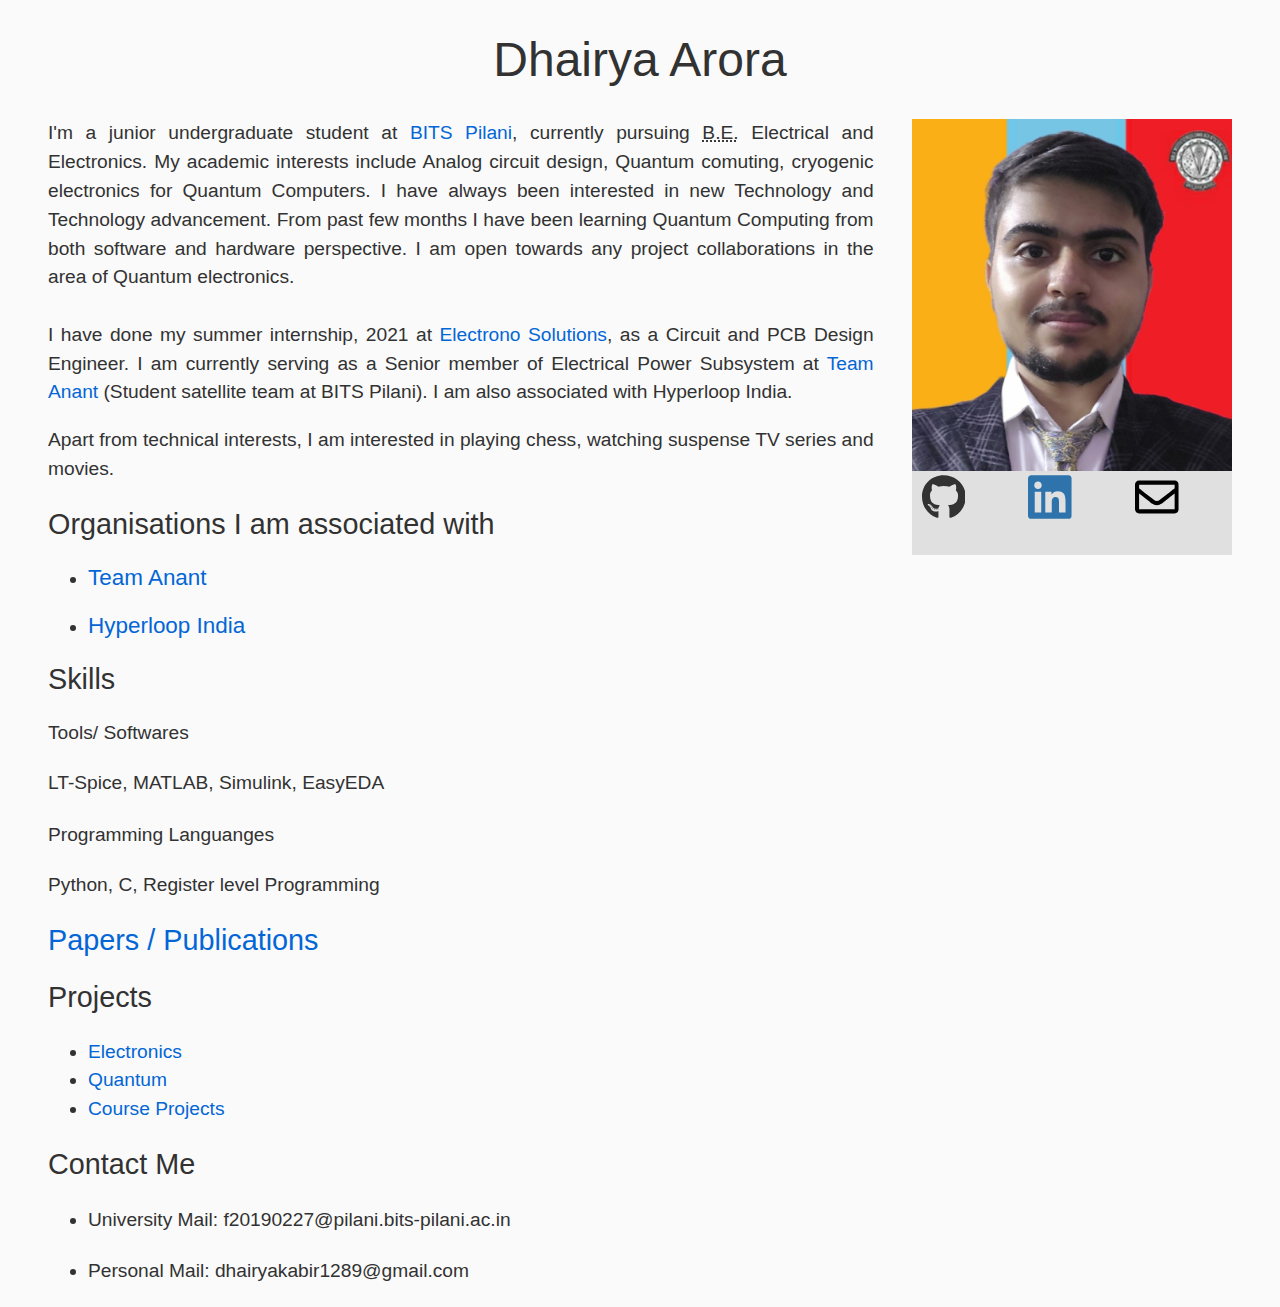
<file: index.htm>
<!DOCTYPE html>
<html lang="en">
<head>
    <meta charset="utf-8" />
    <meta name="viewport" content="width=device-width, initial-scale=1.0" />
    <title> Dhairya Arora </title>
    <link rel="stylesheet" href="main.css" />
    <meta name="author" content="Dhairya Arora" />
    <meta name="color-scheme" content="dark light" />
    <meta name="description" content="I'm Dhairya Arora, student at BITS Pilani" />
</head>
<body>
<h1> Dhairya Arora
</h1>
<div class="infobox">
    <picture class="ar-1-1">
        <img src="Images/formal.jpeg" class="fix-ar"/>
    </picture>
    <div class="profiles">
        <a title="Github: Dhairya2908" href="https://github.com/Dhairya2908">
            <svg class="icon" id="github-icon"><title>Github: Dhairya2908</title>
                <use xlink:href="Images/sprites.svg#fa-github"/></svg>
        </a>
        <a title="Linkedin: Dhairya Arora" href="https://www.linkedin.com/in/dhairya-arora-843140199/">
            <svg class="icon"><title>Linkedin: Dhairya Arora</title>
                <use xlink:href="Images/sprites.svg#fa-linkedin"/></svg>
        </a>
        <a title="Gmail"  href="mailto:dhairyakabir1289@gmail.com">
            <svg class="icon"><title>Gmail: Dhairya Arora</title>
                <use xlink:href="Images/sprites.svg#fa-envelope"/></svg>
        </a>
    </div>
</div>
<p>
I'm a junior undergraduate student at <a href="http://www.bits-pilani.ac.in"
title="Birla Institute of Technology and Scienc\e, Pilani">BITS&nbsp;Pilani</a>,
  currently pursuing <abbr title="Bachelor of Engineering">B.E.</abbr> Electrical and Electronics. My
  academic interests include Analog circuit design, Quantum comuting, cryogenic electronics for 
  Quantum Computers.
  I have always been interested in new Technology and Technology advancement. From past few months
   I have been learning Quantum Computing from both software and hardware perspective. I am open towards
   any project collaborations in the area of Quantum electronics.
   <br><br>

I have done my summer internship, 2021 at <a href = "https://www.electronosolutions.com/">Electrono Solutions</a>, as a Circuit and PCB Design Engineer.
I am currently serving as a Senior member of Electrical Power Subsystem at <a href="https://team-anant.org/"> Team Anant </a>(Student satellite
 team at BITS Pilani). I am also associated with Hyperloop India.
<p>
    Apart from technical interests, I am interested in playing chess, watching suspense TV series and movies.
</p>
<h2>Organisations I am associated with</h2>
<ul>
    <li><h3><a href="https://team-anant.org/"> Team Anant </a></h3></li>
    <li><h3> <a href = "https://www.linkedin.com/company/hyperloop-india/">Hyperloop India </a></h3></li>
</ul>

<h2>Skills</h2>

<h4>Tools/ Softwares</h4>
LT-Spice, MATLAB, Simulink, EasyEDA
<h4>Programming Languanges</h4>
Python, C, Register level Programming
<h2><a href="papers.html">Papers / Publications</a></h2>

<h2>Projects</h2>
<ul>
<li><a href="Electronics.html"> Electronics </a></li>
<li><a href="Quantum.html"> Quantum  </a></li>
<li><a href="Course-projects.html"> Course Projects </a></li>
</ul>

<h2>Contact Me</h2>
<ul>
    <li><h4>University Mail: f20190227@pilani.bits-pilani.ac.in</h4></li>
    <li><h4>Personal Mail: dhairyakabir1289@gmail.com</h4></li>
</ul>
<p></p>
</body>
</html>
</file>
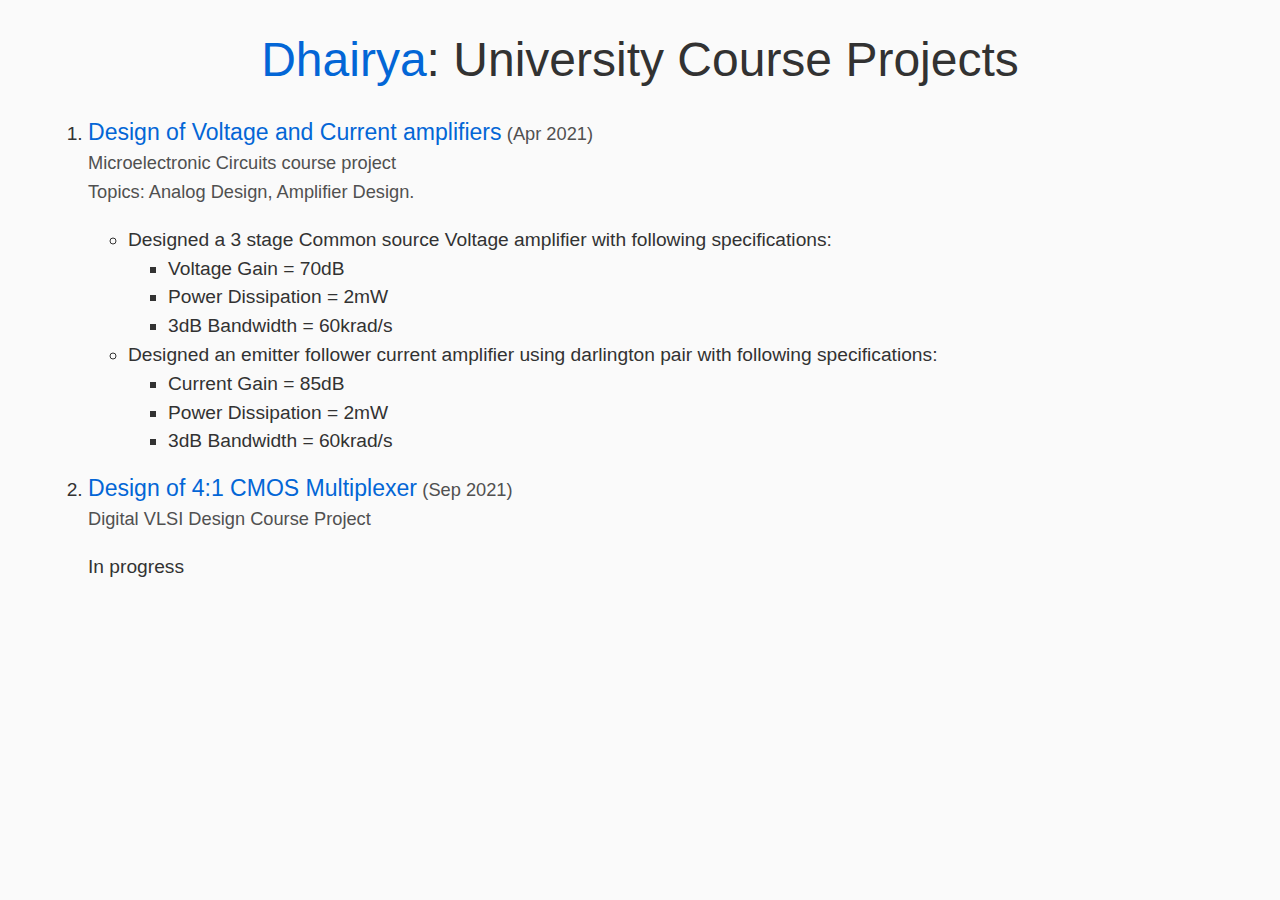
<file: Course-projects.html>
<!DOCTYPE html>
<html lang="en">
<head>
    <meta charset="utf-8" />
    <meta name="viewport" content="width=device-width, initial-scale=1.0" />
    <title> Course Projects - Dhairya Arora </title>
    <link rel="stylesheet" href="main.css" />
    <meta name="author" content="Dhairya Arora" />
    <meta name="color-scheme" content="dark light" />
</head>
<body>
<h1><a href="index.htm">Dhairya</a>: University Course Projects</h1>

<ol class="project-list">
<li>
    <header>
        <h2><a href="Report.pdf">Design of Voltage and Current amplifiers</a></h2>
        <span class="date hmeta">(Apr 2021)</span>
        <span class="hmeta">Microelectronic Circuits course project</span>
        <span class="hmeta">Topics: Analog Design, Amplifier Design.</span>
    </header>
    <ul>
        <li> Designed a 3 stage Common source Voltage amplifier with following specifications: </li>
        <ul>
            <li>Voltage Gain = 70dB</li>
            <li>Power Dissipation = 2mW</li>
            <li>3dB Bandwidth = 60krad/s</li>
        </ul>
        <li> Designed an emitter follower current amplifier using darlington pair with following specifications: </li>
        <ul>
            <li>Current Gain = 85dB</li>
            <li>Power Dissipation = 2mW</li>
            <li>3dB Bandwidth = 60krad/s</li>
        </ul>
    </ul>
</li>

<li>
    <header>
        <h2><a href="">
            Design of 4:1 CMOS Multiplexer</a></h2>
        <span class="date hmeta">(Sep 2021)</span>
        <span class="hmeta">Digital VLSI Design Course Project</span>
    </header>
    <p>In progress</p>
</li>

</ol>

</body>
</html>
</file>
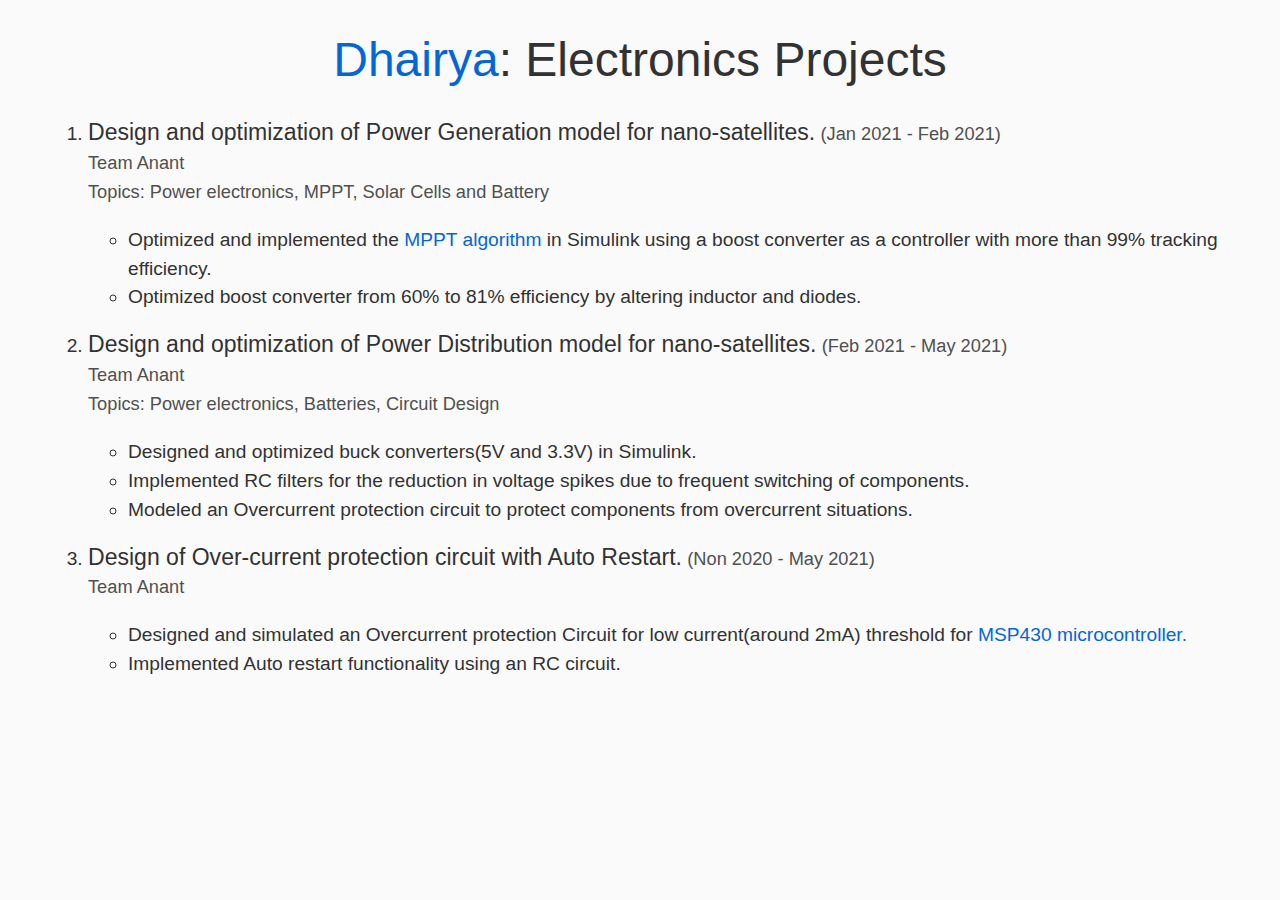
<file: Electronics.html>
<!DOCTYPE html>
<html lang="en">
<head>
    <meta charset="utf-8" />
    <meta name="viewport" content="width=device-width, initial-scale=1.0" />
    <title> Course Projects - Dhairya Arora </title>
    <link rel="stylesheet" href="main.css" />
    <meta name="author" content="Dhairya Arora" />
    <meta name="color-scheme" content="dark light" />
</head>
<body>
<h1><a href="index.htm">Dhairya</a>: Electronics Projects</h1>

<ol class="project-list">
<li>
    <header>
        <h2>Design and optimization of Power Generation model for nano-satellites.</h2>
        <span class="date hmeta">(Jan 2021 - Feb 2021)</span>
        <span class="hmeta">Team Anant</span>
        <span class="hmeta">Topics: Power electronics, MPPT, Solar Cells and Battery</span>
    </header>
    <ul>
        <li> Optimized and implemented the
             <a href = "https://fr.mathworks.com/solutions/power-electronics-control/mppt-algorithm.html?requestedDomain=">MPPT algorithm</a>
             in Simulink using a boost converter as a controller
            with more than 99% tracking efficiency. </li>
        <li> Optimized boost converter from 60% to 81% efficiency by altering inductor and diodes. </li>

    </ul>
</li>

<li>
    <header>
        <h2>Design and optimization of Power Distribution model for nano-satellites.</h2>
        <span class="date hmeta">(Feb 2021 - May 2021)</span>
        <span class="hmeta">Team Anant</span>
        <span class="hmeta">Topics: Power electronics, Batteries, Circuit Design</span>
    </header>
    <ul>
        <li>Designed and optimized buck converters(5V and 3.3V) in Simulink.</li>
        <li>Implemented RC filters for the reduction in voltage spikes due to frequent switching of components.</li>
        <li>Modeled an Overcurrent protection circuit to protect components from overcurrent situations.</li>
    </ul>
</li>

<li>
    <header>
        <h2>
            Design of Over-current protection circuit with Auto Restart.</h2>
        <span class="date hmeta">(Non 2020 - May 2021)</span>
        <span class="hmeta">Team Anant</span>
    </header>
    <ul>
        <li>Designed and simulated an Overcurrent protection Circuit for low current(around 2mA) threshold
            for <a href = "https://www.ti.com/microcontrollers-mcus-processors/microcontrollers/msp430-micrcontrollers/overview.html">MSP430 microcontroller.</a></li>
        <li>Implemented Auto restart functionality using an RC circuit.</li>

    </ul>
</li>

</ol>

</body>
</html>
</file>
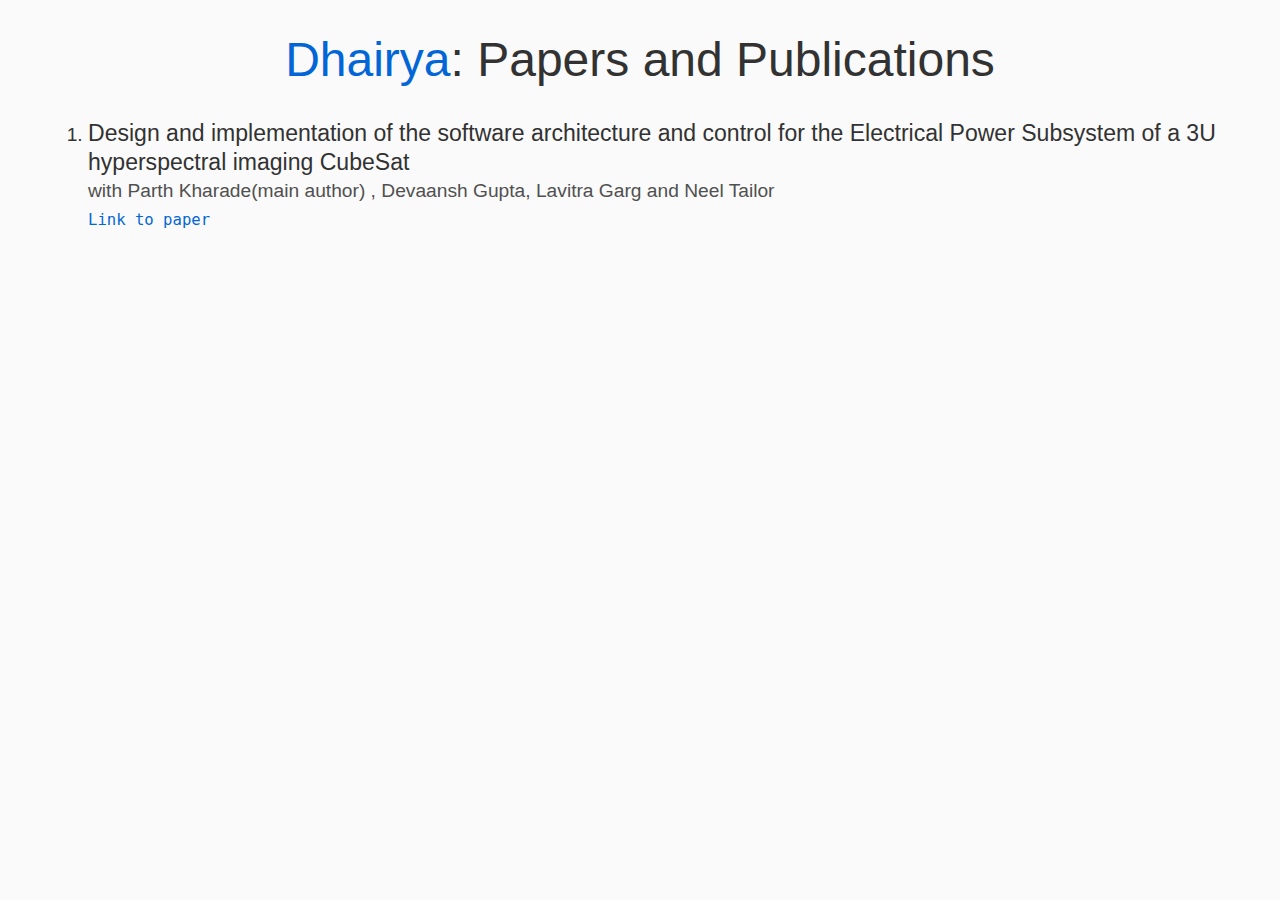
<file: papers.html>
<!DOCTYPE html>
<html lang="en">
<head>
    <meta charset="utf-8" />
    <meta name="viewport" content="width=device-width, initial-scale=1.0" />
    <title> Papers and Publications - Eklavya Sharma </title>
    <link rel="stylesheet" href="main.css" />
    <meta name="author" content="Dhairya Arora" />
    <meta name="color-scheme" content="dark light" />
</head>
<body>
<h1><a href="index.htm">Dhairya</a>: Papers and Publications</h1>

<ol class="paper-list">
<li>
<span class="cite-title">
Design and implementation of the software architecture and control for the Electrical Power Subsystem of a 3U hyperspectral imaging CubeSat</span>
<span class="cite-authors-venue">
with Parth Kharade(main author) , Devaansh Gupta, Lavitra Garg and Neel Tailor</span>
<span class="cite-link"><a href="https://team-anant.org/papers/IAC-20,C3,4,5,x60998%20-%20Parth%20Kharade.pdf">Link to paper</a></span>
</li>
</ol>

</body>
</html>
</file>
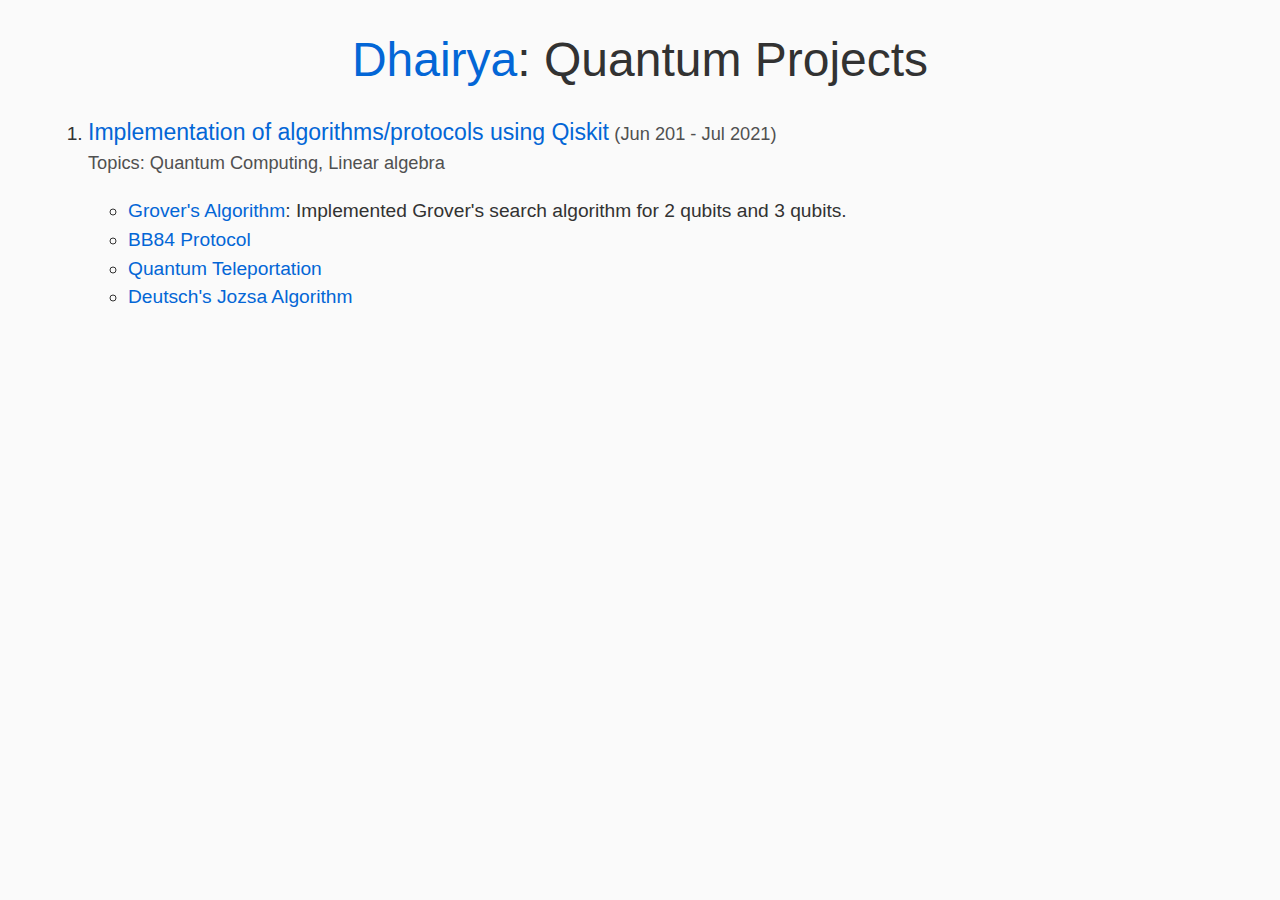
<file: Quantum.html>
<!DOCTYPE html>
<html lang="en">
<head>
    <meta charset="utf-8" />
    <meta name="viewport" content="width=device-width, initial-scale=1.0" />
    <title> Course Projects - Dhairya Arora </title>
    <link rel="stylesheet" href="main.css" />
    <meta name="author" content="Dhairya Arora" />
    <meta name="color-scheme" content="dark light" />
</head>
<body>
<h1><a href="index.htm">Dhairya</a>: Quantum Projects</h1>
<ol class="project-list">
<li>
    <header>
        <h2><a href="https://github.com/Dhairya2908/Quantum-Computing">Implementation of algorithms/protocols using Qiskit</a></h2>
        <span class="date hmeta">(Jun 201 - Jul 2021)</span>
        <span class="hmeta">Topics: Quantum Computing, Linear algebra</span>
    </header>
    <ul>
        <li><a href = "https://qiskit.org/textbook/ch-algorithms/grover.html">Grover's Algorithm</a>: Implemented 
        Grover's search algorithm for 2 qubits and 3 qubits.</li>
        <li><a href = "https://en.wikipedia.org/wiki/BB84">BB84 Protocol</a></li>
        <li><a href = "https://qiskit.org/textbook/ch-algorithms/teleportation.html">Quantum Teleportation</a></li>
        <li><a href = "https://qiskit.org/textbook/ch-algorithms/deutsch-jozsa.html">Deutsch's Jozsa Algorithm</a></li>
        </ul>
</li>
</ol>
</body>
</html>
</file>
<file: main.css>
/* color scheme */
body {
    background: rgb(250, 250, 250);
    --bg-color-2: rgba(0, 0, 0, 0.1);
    --text-color: rgb(50, 50, 50);
    --sub-text-color: rgb(80, 80, 80);
    --icon-color: var(--text-color);
    --link-color: rgb(3, 102, 214);
    --sub-link-color: var(--link-color);
}
@media (prefers-color-scheme: dark) {
    body {
        background: rgb(25, 30, 35);
        --bg-color-2: rgb(255, 255, 255);
        --text-color: rgb(200, 200, 200);
        --sub-text-color: rgb(160, 160, 160);
        --icon-color: rgb(255, 255, 255);
        --link-color: rgb(65, 175, 235);
        --sub-link-color: rgb(44, 160, 216);
    }
    img {
        filter: brightness(.8) contrast(1.2);
    }
}

/* infobox */
.infobox {
    margin-bottom: 2em;
    max-width: 20rem;
    display: flex;
    flex-direction: column;
    align-items: stretch;
    background-color: var(--bg-color-2);
}
.infobox2 {
    margin-bottom: 0.5em;
    max-width: 20rem;
    display: flex;
    flex-direction: column;
    align-items: stretch;
    background-color: var(--bg-color-2);
}

.infobox a:hover {
    background-color: var(--bg-color-2);
}
.ar-1-1 {
    width: 100%;
    padding-top: 100%;
    position: relative;
}
.ar-1-2 {
    width: 10%;
    padding-top: 11%;
    position: relative;
}
img.fix-ar {
    position: absolute;
    top: 0;
    left: 0;
    width: 100%;
    height: 110%;
    text-align: center;
}
img.fix-ar2 {
    position: relative;
    top: -20;
    left: 0;
    width: 60%;
    height: 50%;
    text-align: right;
}
.profiles {
    display: flex;
    align-items: center;
}
.profiles a {
    display: flex;
    padding: 0.5em;
}
.infobox .email {
    display: flex;
    align-items: center;
    justify-content: center;
}
.infobox .email .icon {
    max-width: 2.5em;
    margin-right: 0.2em;
}
.icon {
    height: 5em;
    width: 50%;
}
.email-obfus {
    flex-direction: row-reverse;
}
.ask-to-hover {
    color: var(--sub-text-color);
}
.email .email-obfus, .email:hover .ask-to-hover, .email:focus .ask-to-hover {
    display: none;
}
.email .ask-to-hover, .email:hover .email-obfus, .email:focus .email-obfus {
    display: flex;
}

/* main */
body {
    color: var(--text-color);
    font-family: BlinkMacSystemFont, 'Segoe UI', Roboto, 'Open Sans', sans-serif;
    font-size: 1.2em;
    line-height: 150%;

    margin: 0;
    padding: 0 2.5em;
}
a {
    color: var(--link-color);
}
a:not(:hover) {
    text-decoration: none;
}
h1, h2, h3, h4, h5, h6 {
    font-weight: 500;
    line-height: initial;
}

h1 {
    text-align: center;
    font-size: 3rem;
}
.subh {
    color: var(--sub-text-color);
    font-weight: 400;
    font-size: 80%;
}
li img {
    vertical-align: middle;
}
.project-list h2 {
    margin: 0;
    font-size: 1.2em;
    display: inline;
}
.project-list header {
    margin: 1em 0;
}
.hmeta {
    color: var(--sub-text-color);
    font-size: 95%;
    display: block;
}
.hmeta.date {
    display: inline;
    white-space: nowrap;
}
a.hmeta, .hmeta a {
    color: var(--sub-link-color);
}
#email-icon, #github-icon {
    fill: var(--icon-color);
}

.paper-list > li {margin-bottom: 1em;}
.cite-title, .cite-link, .cite-authors-venue {display: block;}
.cite-title {font-size: 1.2em;}
.cite-link {font-family: monospace;}
.cite-authors-venue {color: var(--sub-text-color);}
.cite-authors-venue a {color: var(--sub-link-color);}


/* responsiveness */
@media (max-width: 820px) {
    body {
        padding: 0 1em;
    }
    ul {
        padding-left: 1em;
    }
    ol {
        padding-left: 1.2em;
    }
    .infobox {
        margin-left: auto;
        margin-right: auto;
    }
}
@media (min-width: 821px) {
    p {
        text-align: justify;
    }
    .infobox {
        float: right;
        margin-left: 2em;
    }
}
</file>
